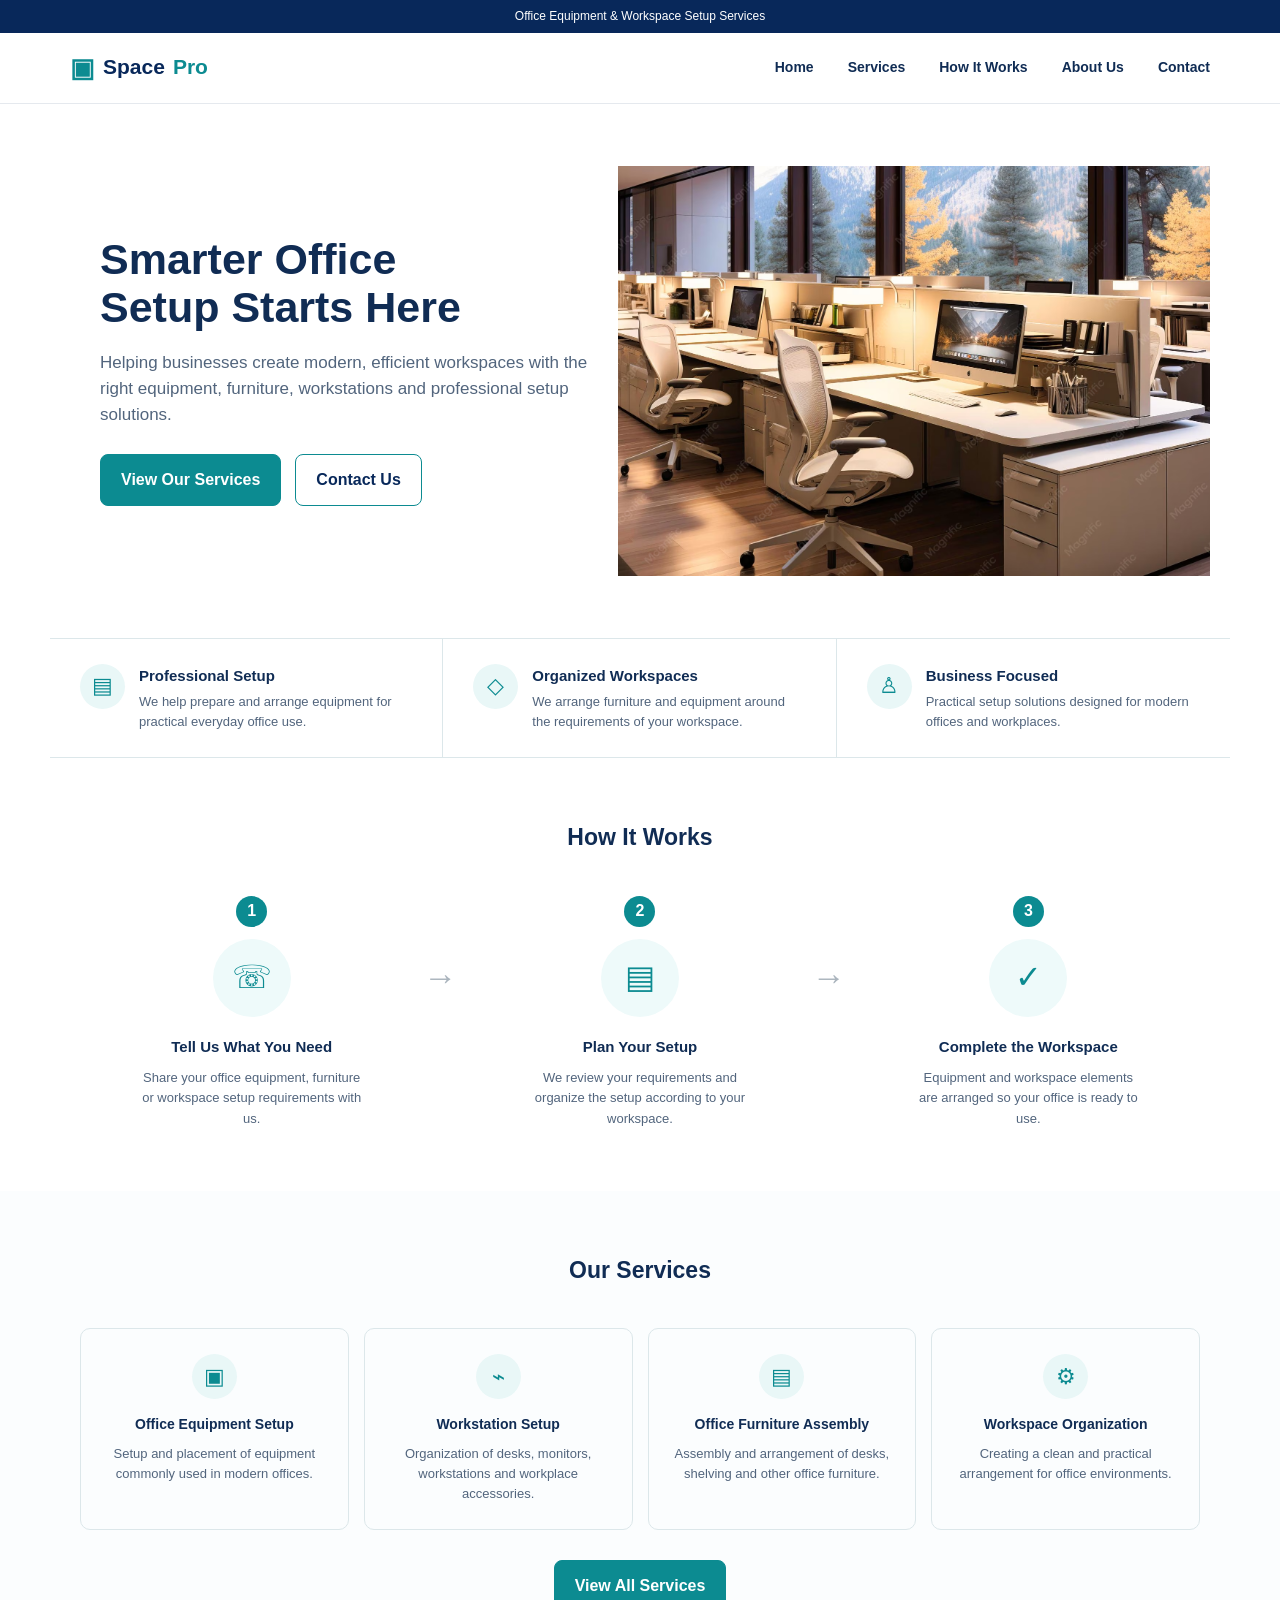
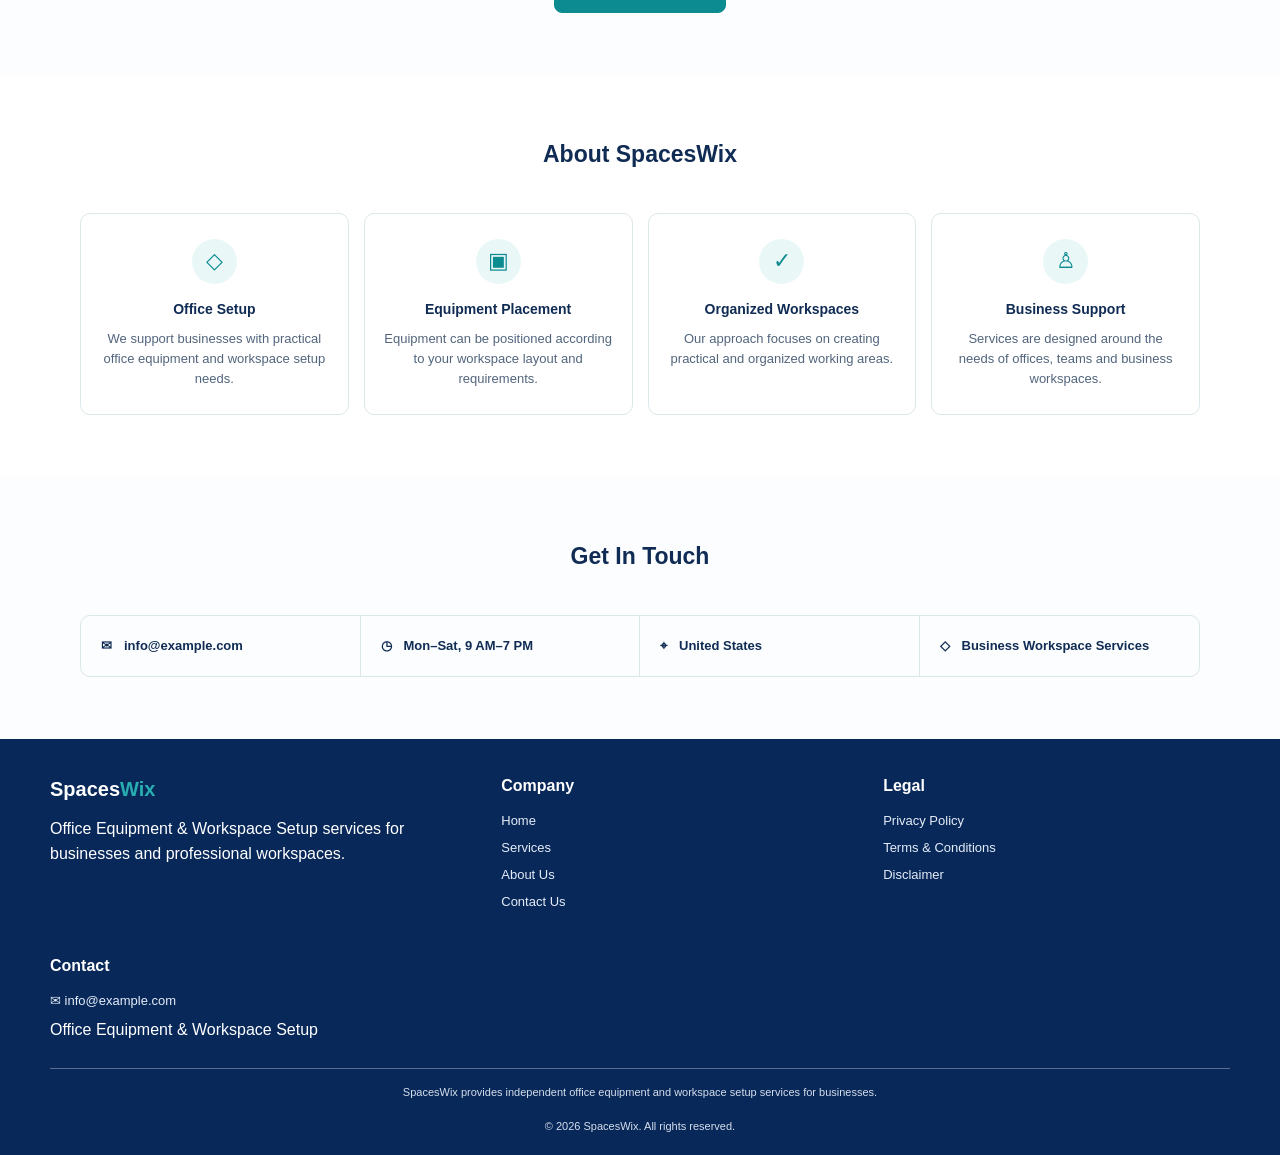
<file: index.html>
<!doctype html>
<html lang="en">

<head>
  <meta charset="utf-8">
  <meta name="viewport" content="width=device-width, initial-scale=1">

  <title>SpacesWix | Office Equipment & Workspace Setup</title>

  <link rel="stylesheet" href="style.css">
</head>

<body>

  <!-- TOP BAR -->
  <div class="topbar">
    Office Equipment & Workspace Setup Services
  </div>


  <!-- HEADER -->
  <header>

    <nav class="nav">
<!-- 
      <a class="logo" href="index.html">
        <span class="logo-icon">▣</span>
        Spaces<span>Wix</span>
      </a> -->

      <a class="logo" href="index.html">
  <span class="logo-icon">▣</span>
  Space<span>Pro</span>
</a>

      <button class="mobile-toggle" type="button">
        ☰
      </button>

      <div class="menu">

        <a href="index.html">
          Home
        </a>

        <a href="services.html">
          Services
        </a>

        <a href="#how">
          How It Works
        </a>

        <a href="#about">
          About Us
        </a>

        <a href="#contact">
          Contact
        </a>

      </div>

    </nav>

  </header>


  <main id="home">


    <!-- HERO -->
    <section class="hero">

      <div class="hero-copy">

        <!-- <h1>
          Office Equipment<br>
          & Workspace Setup
        </h1> -->
        <h1>
  Smarter Office<br>
  Setup Starts Here
</h1>

        <!-- <p>
          Professional support for setting up office equipment,
          workstations, furniture and organized business
          workspaces.
        </p> -->


        <p>
  Helping businesses create modern, efficient workspaces with the right
  equipment, furniture, workstations and professional setup solutions.
</p>

        <div class="actions">

          <a class="btn primary" href="services.html">
            View Our Services
          </a>

          <a class="btn secondary" href="#contact">
            Contact Us
          </a>

        </div>

      </div>


      <div class="hero-img">
      </div>

    </section>



    <!-- TRUST STRIP -->
    <div class="trust-strip">

      <div class="trust-item">

        <div class="icon">
          ▤
        </div>

        <div>

          <h3>
            Professional Setup
          </h3>

          <p>
            We help prepare and arrange equipment
            for practical everyday office use.
          </p>

        </div>

      </div>


      <div class="trust-item">

        <div class="icon">
          ◇
        </div>

        <div>

          <h3>
            Organized Workspaces
          </h3>

          <p>
            We arrange furniture and equipment
            around the requirements of your workspace.
          </p>

        </div>

      </div>


      <div class="trust-item">

        <div class="icon">
          ♙
        </div>

        <div>

          <h3>
            Business Focused
          </h3>

          <p>
            Practical setup solutions designed
            for modern offices and workplaces.
          </p>

        </div>

      </div>

    </div>



    <!-- HOW IT WORKS -->
    <section id="how">

      <div class="section-inner">

        <h2 class="section-title">
          How It Works
        </h2>


        <div class="steps">


          <div class="step">

            <div class="num">
              1
            </div>

            <div class="step-icon">
              ☏
            </div>

            <h3>
              Tell Us What You Need
            </h3>

            <p>
              Share your office equipment, furniture
              or workspace setup requirements with us.
            </p>

          </div>



          <div class="step">

            <div class="num">
              2
            </div>

            <div class="step-icon">
              ▤
            </div>

            <h3>
              Plan Your Setup
            </h3>

            <p>
              We review your requirements and organize
              the setup according to your workspace.
            </p>

          </div>



          <div class="step">

            <div class="num">
              3
            </div>

            <div class="step-icon">
              ✓
            </div>

            <h3>
              Complete the Workspace
            </h3>

            <p>
              Equipment and workspace elements are
              arranged so your office is ready to use.
            </p>

          </div>


        </div>

      </div>

    </section>



    <!-- SERVICES PREVIEW -->
    <section id="services" class="light">

      <div class="section-inner">

        <h2 class="section-title">
          Our Services
        </h2>


        <div class="issue-grid">


          <div class="card">

            <div class="icon">
              ▣
            </div>

            <h3>
              Office Equipment Setup
            </h3>

            <p>
              Setup and placement of equipment
              commonly used in modern offices.
            </p>

          </div>



          <div class="card">

            <div class="icon">
              ⌁
            </div>

            <h3>
              Workstation Setup
            </h3>

            <p>
              Organization of desks, monitors,
              workstations and workplace accessories.
            </p>

          </div>



          <div class="card">

            <div class="icon">
              ▤
            </div>

            <h3>
              Office Furniture Assembly
            </h3>

            <p>
              Assembly and arrangement of desks,
              shelving and other office furniture.
            </p>

          </div>



          <div class="card">

            <div class="icon">
              ⚙
            </div>

            <h3>
              Workspace Organization
            </h3>

            <p>
              Creating a clean and practical
              arrangement for office environments.
            </p>

          </div>


        </div>


        <div style="text-align:center;margin-top:30px;">

          <a class="btn primary" href="services.html">
            View All Services
          </a>

        </div>

      </div>

    </section>



    <!-- ABOUT -->
    <section id="about">

      <div class="section-inner">

        <h2 class="section-title">
          About SpacesWix
        </h2>


        <div class="trust-grid">


          <div class="card">

            <div class="icon">
              ◇
            </div>

            <h3>
              Office Setup
            </h3>

            <p>
              We support businesses with practical
              office equipment and workspace setup needs.
            </p>

          </div>



          <div class="card">

            <div class="icon">
              ▣
            </div>

            <h3>
              Equipment Placement
            </h3>

            <p>
              Equipment can be positioned according
              to your workspace layout and requirements.
            </p>

          </div>



          <div class="card">

            <div class="icon">
              ✓
            </div>

            <h3>
              Organized Workspaces
            </h3>

            <p>
              Our approach focuses on creating
              practical and organized working areas.
            </p>

          </div>



          <div class="card">

            <div class="icon">
              ♙
            </div>

            <h3>
              Business Support
            </h3>

            <p>
              Services are designed around the needs
              of offices, teams and business workspaces.
            </p>

          </div>


        </div>

      </div>

    </section>



    <!-- CONTACT -->
    <section id="contact" class="light">

      <div class="section-inner">

        <h2 class="section-title">
          Get In Touch
        </h2>


        <div class="contact">


          <div class="contact-item">

            ✉

            <a href="mailto:info@example.com">
              info@example.com
            </a>

          </div>



          <div class="contact-item">

            ◷

            <span>
              Mon–Sat, 9 AM–7 PM
            </span>

          </div>



          <div class="contact-item">

            ⌖

            <span>
              United States
            </span>

          </div>



          <div class="contact-item">

            ◇

            <span>
              Business Workspace Services
            </span>

          </div>


        </div>

      </div>

    </section>


  </main>



  <!-- FOOTER -->
  <footer>

    <div class="footer-inner">


      <div>

        <div class="footer-title">
          Spaces<span>Wix</span>
        </div>

        <p>
          Office Equipment & Workspace Setup services
          for businesses and professional workspaces.
        </p>

      </div>



      <div class="footer-col">

        <h4>
          Company
        </h4>

        <a href="index.html">
          Home
        </a>

        <a href="services.html">
          Services
        </a>

        <a href="#about">
          About Us
        </a>

        <a href="#contact">
          Contact Us
        </a>

      </div>



      <div class="footer-col">

        <h4>
          Legal
        </h4>

        <a href="privacy.html">
          Privacy Policy
        </a>

        <a href="terms.html">
          Terms & Conditions
        </a>

        <a href="disclaimer.html">
          Disclaimer
        </a>

      </div>



      <div class="footer-col">

        <h4>
          Contact
        </h4>

        <a href="mailto:info@example.com">
          ✉ info@example.com
        </a>

        <p>
          Office Equipment & Workspace Setup
        </p>

      </div>


    </div>


    <div class="copyright">

      SpacesWix provides independent office equipment
      and workspace setup services for businesses.

      <br><br>

      © 2026 SpacesWix. All rights reserved.

    </div>

  </footer>



  <script src="script.js"></script>

</body>

</html>
</file>
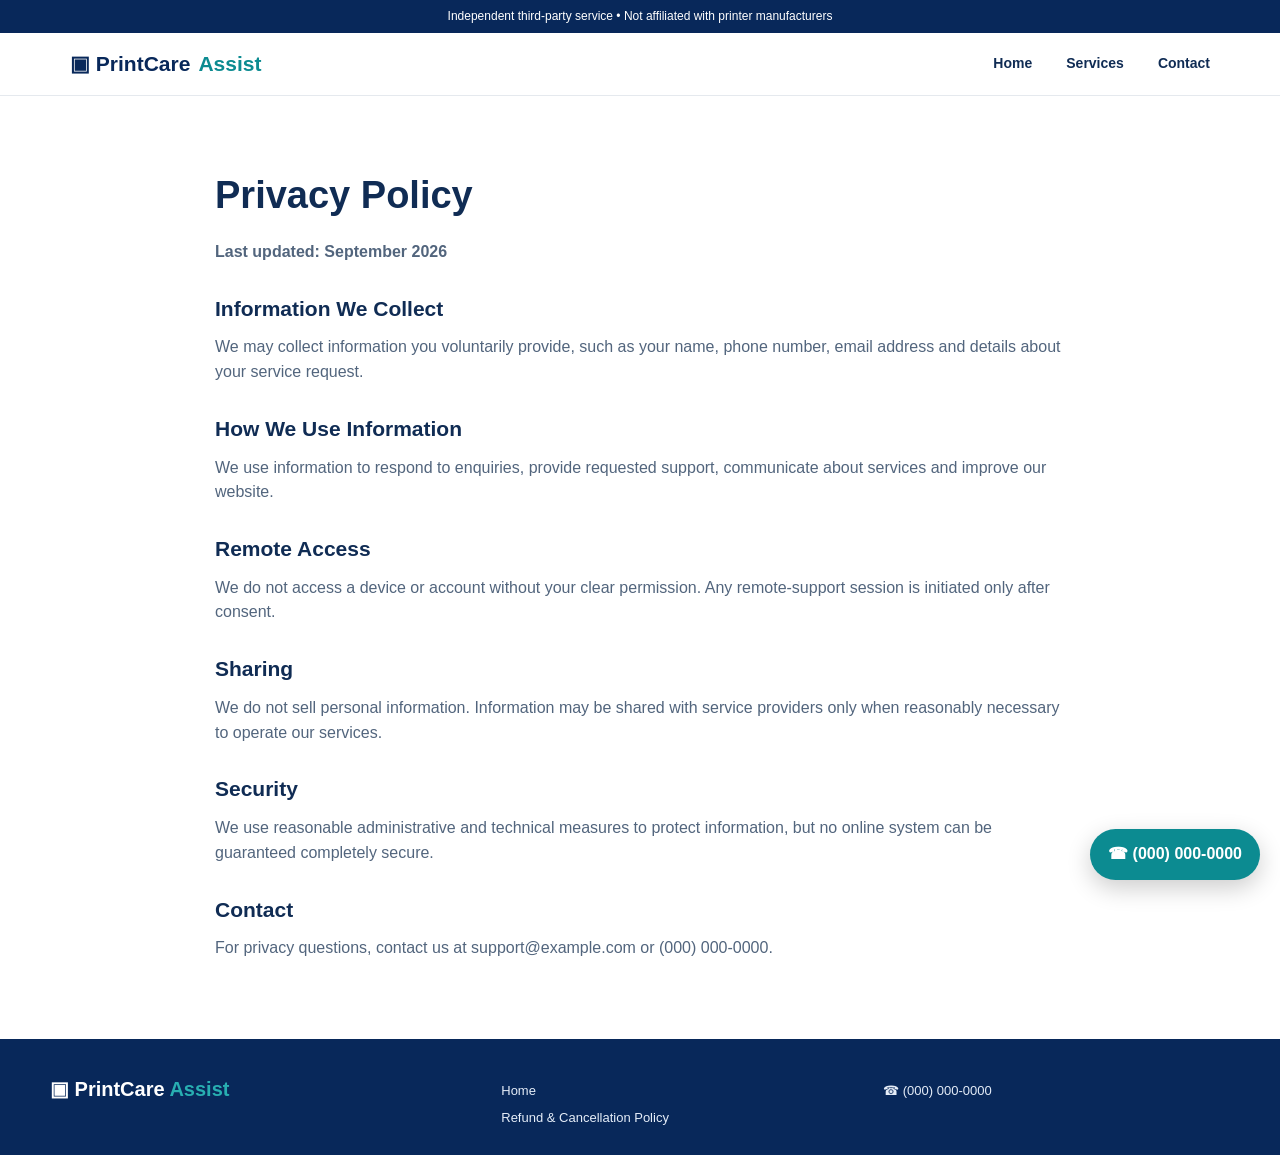
<file: privacy.html>
<!doctype html><html lang="en"><head><meta charset="utf-8"><meta name="viewport" content="width=device-width,initial-scale=1"><title>Privacy Policy | PrintCare Assist</title><link rel="stylesheet" href="style.css"></head><body><div class="topbar">Independent third-party service • Not affiliated with printer manufacturers</div><header><nav class="nav"><a class="logo" href="index.html">▣ PrintCare <span>Assist</span></a><div class="menu" style="display:flex"><a href="index.html">Home</a><a href="index.html#services">Services</a><a href="index.html#contact">Contact</a></div></nav></header><main class="page"><h1>Privacy Policy</h1><p><strong>Last updated: September 2026</strong></p><h2>Information We Collect</h2><p>We may collect information you voluntarily provide, such as your name, phone number, email address and details about your service request.</p><h2>How We Use Information</h2><p>We use information to respond to enquiries, provide requested support, communicate about services and improve our website.</p><h2>Remote Access</h2><p>We do not access a device or account without your clear permission. Any remote-support session is initiated only after consent.</p><h2>Sharing</h2><p>We do not sell personal information. Information may be shared with service providers only when reasonably necessary to operate our services.</p><h2>Security</h2><p>We use reasonable administrative and technical measures to protect information, but no online system can be guaranteed completely secure.</p><h2>Contact</h2><p>For privacy questions, contact us at support@example.com or (000) 000-0000.</p></main><footer><div class="footer-inner"><div class="footer-title">▣ PrintCare <span>Assist</span></div><div class="footer-col"><a href="index.html">Home</a><a href="refund.html">Refund & Cancellation Policy</a></div><div class="footer-col"><a href="tel:0000000000">☎ (000) 000-0000</a></div></div></footer><a class="sticky-phone" href="tel:0000000000">☎ (000) 000-0000</a></body></html>
</file>
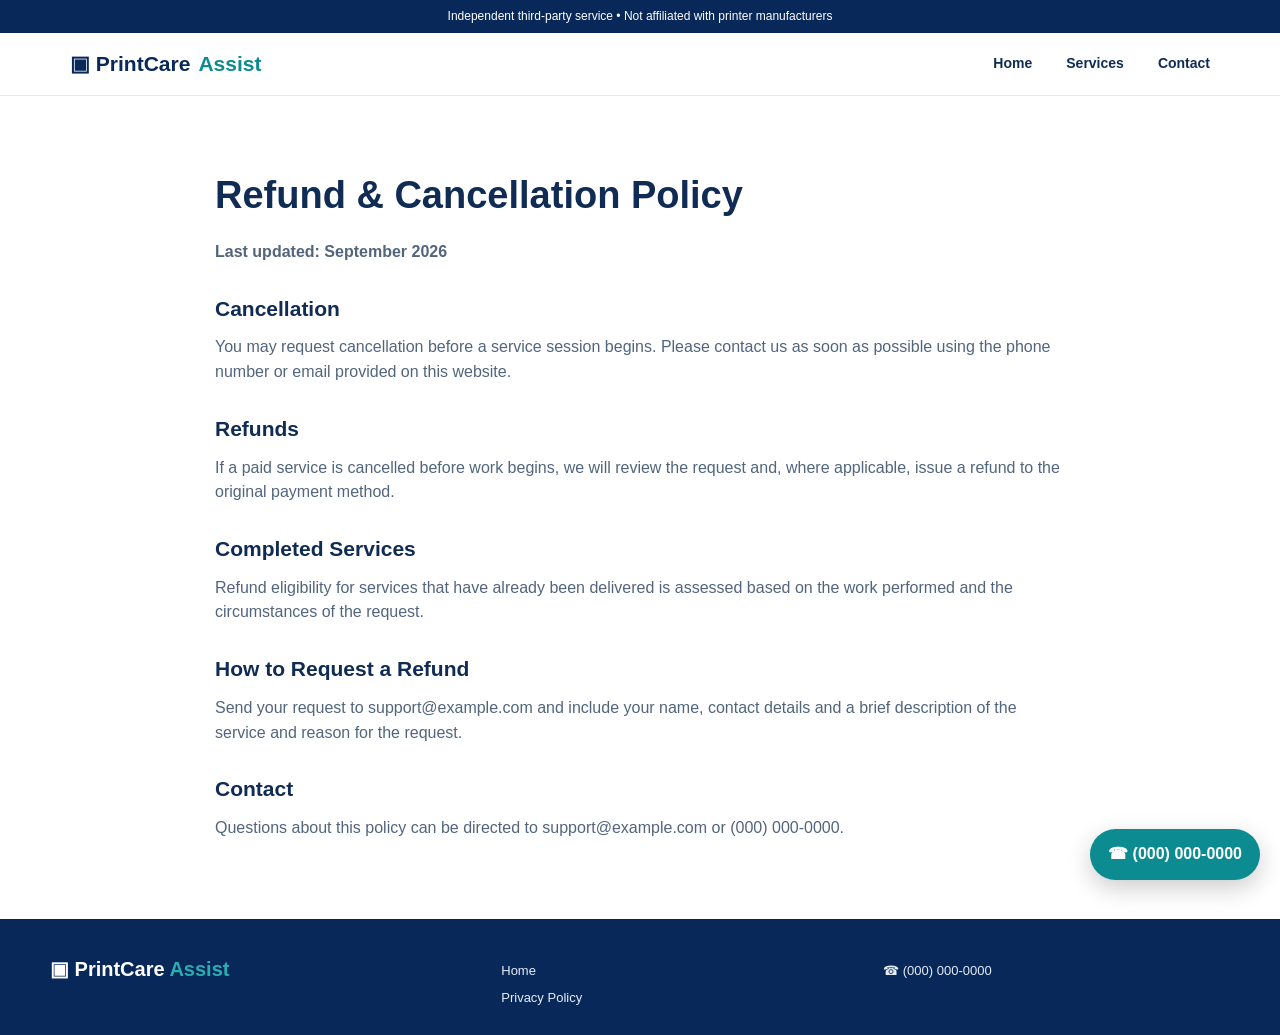
<file: refund.html>
<!doctype html><html lang="en"><head><meta charset="utf-8"><meta name="viewport" content="width=device-width,initial-scale=1"><title>Refund & Cancellation Policy | PrintCare Assist</title><link rel="stylesheet" href="style.css"></head><body><div class="topbar">Independent third-party service • Not affiliated with printer manufacturers</div><header><nav class="nav"><a class="logo" href="index.html">▣ PrintCare <span>Assist</span></a><div class="menu" style="display:flex"><a href="index.html">Home</a><a href="index.html#services">Services</a><a href="index.html#contact">Contact</a></div></nav></header><main class="page"><h1>Refund & Cancellation Policy</h1><p><strong>Last updated: September 2026</strong></p><h2>Cancellation</h2><p>You may request cancellation before a service session begins. Please contact us as soon as possible using the phone number or email provided on this website.</p><h2>Refunds</h2><p>If a paid service is cancelled before work begins, we will review the request and, where applicable, issue a refund to the original payment method.</p><h2>Completed Services</h2><p>Refund eligibility for services that have already been delivered is assessed based on the work performed and the circumstances of the request.</p><h2>How to Request a Refund</h2><p>Send your request to support@example.com and include your name, contact details and a brief description of the service and reason for the request.</p><h2>Contact</h2><p>Questions about this policy can be directed to support@example.com or (000) 000-0000.</p></main><footer><div class="footer-inner"><div class="footer-title">▣ PrintCare <span>Assist</span></div><div class="footer-col"><a href="index.html">Home</a><a href="privacy.html">Privacy Policy</a></div><div class="footer-col"><a href="tel:0000000000">☎ (000) 000-0000</a></div></div></footer><a class="sticky-phone" href="tel:0000000000">☎ (000) 000-0000</a></body></html>
</file>
<file: style.css>
*{box-sizing:border-box;margin:0;padding:0}
:root{--navy:#08285a;--teal:#0c8b91;--light:#f6fbfc;--text:#102c54;--muted:#52657d;--border:#dce7ea}
html{scroll-behavior:smooth}
body{font-family:Arial,Helvetica,sans-serif;color:var(--text);background:#fff;line-height:1.55}
a{text-decoration:none;color:inherit}
.topbar{background:var(--navy);color:#fff;text-align:center;padding:7px 15px;font-size:12px}
header{border-bottom:1px solid #e5e9ee;background:#fff}
.nav{max-width:1180px;margin:auto;display:flex;align-items:center;justify-content:space-between;padding:15px 20px}
.logo{font-size:21px;font-weight:800;color:var(--navy);display:flex;gap:8px;align-items:center}.logo span{color:var(--teal)}
.logo-icon{font-size:26px}
.menu{display:flex;gap:34px;align-items:center;font-size:14px;font-weight:600}.menu a:hover{color:var(--teal)}
.call{background:var(--teal);color:#fff;padding:11px 18px;border-radius:8px;font-weight:700}
.hero{max-width:1180px;margin:auto;display:grid;grid-template-columns:1fr 1.08fr;min-height:410px;align-items:center}
.hero-copy{padding:55px 25px 55px 30px}
.hero h1{font-size:43px;line-height:1.12;margin-bottom:18px}.hero p{font-size:17px;color:var(--muted);max-width:520px;margin-bottom:25px}
.actions{display:flex;gap:14px;flex-wrap:wrap}.btn{display:inline-flex;align-items:center;gap:8px;padding:13px 20px;border-radius:8px;font-weight:700;border:1px solid var(--teal)}.primary{background:var(--teal);color:#fff}.secondary{color:var(--navy);background:#fff}
.hero-img{height:410px;background:url("hero-reference.jpg") center/cover no-repeat}
.trust-strip{border-top:1px solid var(--border);border-bottom:1px solid var(--border);display:grid;grid-template-columns:repeat(3,1fr);max-width:1180px;margin:auto}
.trust-item{padding:25px 30px;display:flex;gap:14px;align-items:flex-start;border-right:1px solid var(--border)}.trust-item:last-child{border:0}
.icon{width:45px;height:45px;border-radius:50%;background:#e9f7f7;color:var(--teal);display:grid;place-items:center;font-size:22px;flex:none}
.trust-item h3{font-size:15px;margin-bottom:5px}.trust-item p,.card p{font-size:13px;color:var(--muted)}
section{padding:62px 20px}.section-inner{max-width:1120px;margin:auto}
.section-title{text-align:center;font-size:23px;margin-bottom:40px}
.steps{display:grid;grid-template-columns:repeat(3,1fr);gap:45px}.step{text-align:center;position:relative}.step:not(:last-child):after{content:"→";position:absolute;right:-34px;top:55px;color:#aab4bd;font-size:34px}
.num{width:31px;height:31px;border-radius:50%;background:var(--teal);color:#fff;display:grid;place-items:center;margin:0 auto 12px;font-weight:700}.step-icon{width:78px;height:78px;border-radius:50%;background:#eefafa;color:var(--teal);display:grid;place-items:center;font-size:32px;margin:auto auto 18px}.step h3{font-size:15px;margin-bottom:10px}.step p{font-size:13px;color:var(--muted);max-width:230px;margin:auto}
.issue-grid,.trust-grid{display:grid;grid-template-columns:repeat(4,1fr);gap:15px}.card{border:1px solid var(--border);border-radius:10px;padding:25px 17px;text-align:center;min-height:175px}.card .icon{margin:0 auto 15px}.card h3{font-size:14px;margin-bottom:8px}
.light{background:#fbfdfe}
.contact{border:1px solid var(--border);border-radius:10px;display:grid;grid-template-columns:repeat(4,1fr);overflow:hidden}.contact-item{padding:20px;display:flex;align-items:center;gap:12px;border-right:1px solid var(--border);font-size:13px;font-weight:600}.contact-item:last-child{border:0}
footer{background:var(--navy);color:#fff;padding:35px 20px 20px}.footer-inner{max-width:1180px;margin:auto;display:grid;grid-template-columns:1.2fr 1fr 1fr;gap:35px}.footer-title{font-size:20px;font-weight:800;margin-bottom:12px}.footer-title span{color:#28aeb1}.footer-col h4{margin-bottom:12px}.footer-col a{display:block;color:#e5edf8;font-size:13px;margin:7px 0}.footer-col a:hover{color:#6ed2d2}.copyright{max-width:1180px;margin:25px auto 0;border-top:1px solid #5a6e8c;padding-top:15px;text-align:center;font-size:11px;color:#d5deeb}
.sticky-phone{position:fixed;right:20px;bottom:20px;z-index:50;background:var(--teal);color:#fff;padding:13px 18px;border-radius:50px;box-shadow:0 8px 25px #0003;font-weight:800}
.page{max-width:900px;margin:auto;padding:70px 25px}.page h1{font-size:38px;margin-bottom:15px}.page h2{font-size:21px;margin:28px 0 10px}.page p,.page li{color:var(--muted);margin:8px 0}.page ul{padding-left:22px}
.mobile-toggle{display:none;font-size:25px;background:none;border:0;color:var(--navy)}
@media(max-width:900px){.menu{gap:16px}.hero{grid-template-columns:1fr}.hero-copy{padding:45px 25px}.hero-img{height:330px}.issue-grid,.trust-grid{grid-template-columns:repeat(2,1fr)}.footer-inner{grid-template-columns:1fr 1fr}.contact{grid-template-columns:repeat(2,1fr)}.contact-item{border-bottom:1px solid var(--border)}}
@media(max-width:650px){.nav{padding:12px 16px}.mobile-toggle{display:block}.menu{display:none;position:absolute;left:0;right:0;top:96px;background:#fff;padding:18px 20px;flex-direction:column;box-shadow:0 8px 20px #0001;z-index:20}.menu.open{display:flex}.menu .call{width:100%;text-align:center}.hero h1{font-size:34px}.hero-img{height:280px}.trust-strip,.steps,.issue-grid,.trust-grid,.contact,.footer-inner{grid-template-columns:1fr}.trust-item{border-right:0;border-bottom:1px solid var(--border)}.step:not(:last-child):after{content:"↓";right:auto;top:auto;bottom:-42px;left:50%;font-size:28px}.steps{gap:60px}.card{min-height:auto}.contact-item{border-right:0}.footer-inner{gap:25px}.sticky-phone{left:15px;right:15px;bottom:12px;text-align:center}.page{padding:45px 20px}.page h1{font-size:31px}}
</file>
